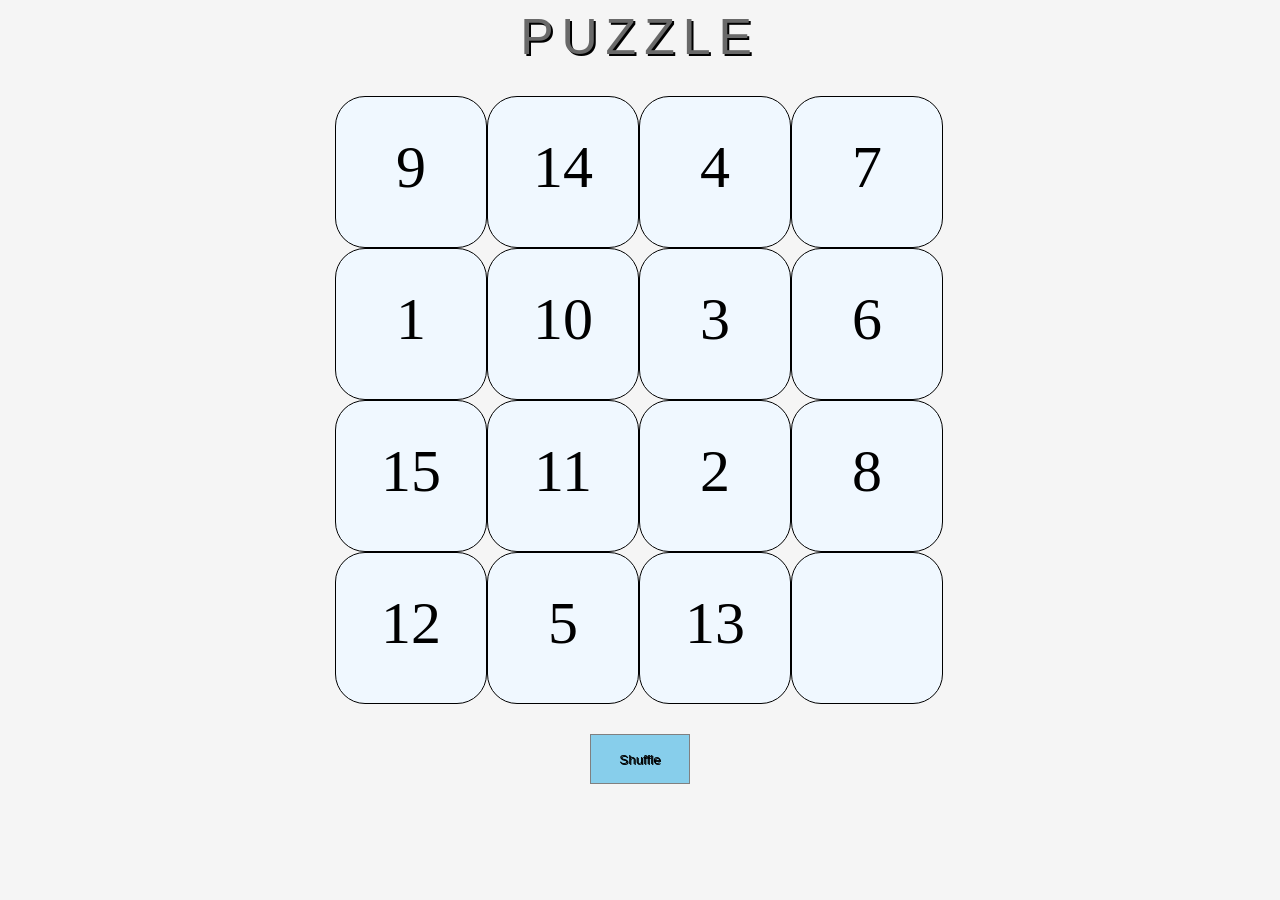
<file: Sliding puzzle/index.html>
<!DOCTYPE html>
<html lang="en">
<head>
  <meta charset="UTF-8">
  <meta http-equiv="X-UA-Compatible" content="IE=edge">
  <meta name="viewport" content="width=device-width, initial-scale=1.0">
  <title>Puzzle</title>
  <link rel="stylesheet" href="./css/css.css">
</head>
<body>
  <header id="header">PUZZLE</header>
  <div id="cells">

  </div>

  <div id="Shuffles"><button id="Shuffle">Shuffle</button></div>
  </div>
  <script src="./js/js.js"></script>
</body>
</html>
</file>
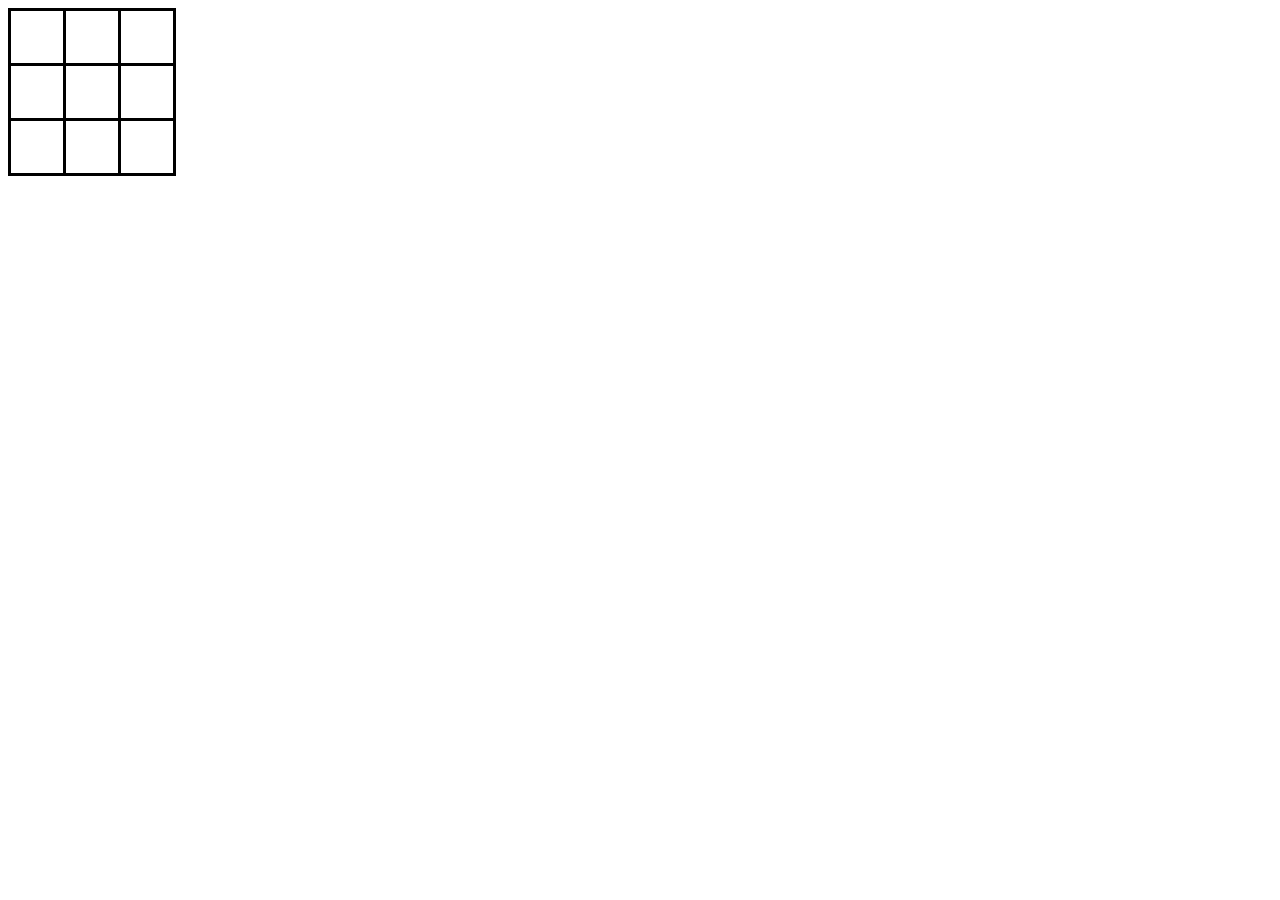
<file: TicTacToe/index.html>
<!DOCTYPE html>
<html lang="en">
<head>
    <meta charset="UTF-8">
    <style>
        td {
            border: solid black 3px;
            width: 50px;
            height: 50px;
            text-align: center;
        }

        table {
            border-collapse: collapse;                                      /*collapse 무너지다 <-> separate 분리되다*/
        }
    </style>
    <title>틱택토</title>
</head>


<body>

    <script>
        const cp_table = document.createElement('table');     //cp_table 만들기
        const cp_result = document.createElement('div');      //result 만들기

        let mark = 'O'                                        //시작 mark O
        let cnt = 0;                                          //무승부용 카운트

        // _td 위치를 기준으로, 승패를 판단한다.

        const checkWin = (_td)=> {
            let rowIndex = _td.parentNode.rowIndex;             // _td 입장에서, 부모노드가 tr이고, tr이 갖고있는 row 인덱스를 가져옴
            let colIndex = _td.cellIndex;                         // _td 입장에서, cell 인덱스를 가져옴
        
            //가로검사
            if (board[rowIndex][0].textContent === mark &&       // row인덱스 0번째 텍스트컨텐트가 현재 mark랑 똑같다. (가로)
                board[rowIndex][1].textContent === mark && 
                board[rowIndex][2].textContent === mark) {
                    return true;                                 // mark가 똑같으면 true(승리) 리턴
                }       
            //세로검사    
            if (board[colIndex][0].textContent === mark &&       // col인덱스 0번째 텍스트컨텐트가 현재 mark랑 똑같다. (세로)
                board[colIndex][1].textContent === mark && 
                board[colIndex][2].textContent === mark) {
                    return true;                                 // mark가 똑같으면 true(승리) 리턴
                }           
            //대각선검사, back-slash (\)
            if (board[0][0].textContent === mark &&             //0행 0열, 1행 1열, 2행 2열 mark를 가진사람이 승리
                board[1][1].textContent === mark &&
                board[2][2].textContent === mark) {
                    return true;
                }

            //대각선검사, slash (/)
            if (board[0][2].textContent === mark &&             //0행 2열, 1행 1열, 2행 0열 mark와 다 똑같다하면 승리
                board[1][1].textContent === mark &&
                board[2][0].textContent === mark) {
                    return true;
                }
            //승패가 안나면 false반환  
            return false;

        };

        const table_event_listener = (event)=> {               //테이블 전체에 리스너 건다.
            const which_td = event.target.closest('td')        //거기에서 가장 가까운 td를 찾아서
            if (which_td.textContent !== '') {                 //만약 which_td안에 텍스트컨텐트가 있는데, 빈칸이 아니면 리턴
                return;
            }
            which_td.textContent = mark;                        //O로 변경
            cnt = cnt+1;


            if (checkWin(which_td) === true) {                                   //승패결정을 함, 안됐으면 아래로 가서 O,X변경
                cp_result.textContent = mark+'가 이겼습니다.';
                cp_table.removeEventListener('click', table_event_listener);
                return;
            }                                     
            

            //모든 칸이 채워졌는가?
            //무승라고 출력, removeEventListenr
            if (cnt === 9) {
                cp_result.textContent = '무승부 입니다.';
                cp_table.removeEventListener('click', table_event_listener);
                return;
            }

            
            if (mark === 'O') {                            //mark가 O면, mark X로 변경, 그렇지않으면 mark O
                mark = 'X';
            }                                 
            else {
                mark = 'O';
            }
        };

        //td들을 저장하기 위한 별도의 2차원 배열
        const board = []



        for (let i = 0; i < 3; i++) {                            //cp_tr 생성
            const cp_tr = document.createElement('tr');      
            const t_row = []                                     //const row로 빈배열 만들기

            for (let j = 0; j <3; j++) {                         //cp_td 생성
                const cp_td = document.createElement('td');
                cp_tr.append(cp_td);                             //cp_tr에 cp_td붙혀넣기
                t_row.push(cp_td);                               //row에 갖다 넣기
            }
            board.push(t_row)
            cp_table.append(cp_tr);

        }

        document.body.append(cp_table);                       //body에 cp_table붙혀넣기
        document.body.append(cp_result);                      //body에 cp_result붙혀넣기


        cp_table.addEventListener('click', table_event_listener);   //클릭했을때 이벤트 발생




    </script>


    <!-- 수동방식
    <table>
        <tr>
            <td></td><td></td><td></td>
        </tr>
        <tr>
            <td></td><td></td><td></td>
        </tr>
        <tr>
            <td></td><td></td><td></td>
        </tr>
    </table>
    <div id='result'>결과표시</div>
    -->
</body>
</html>
</file>
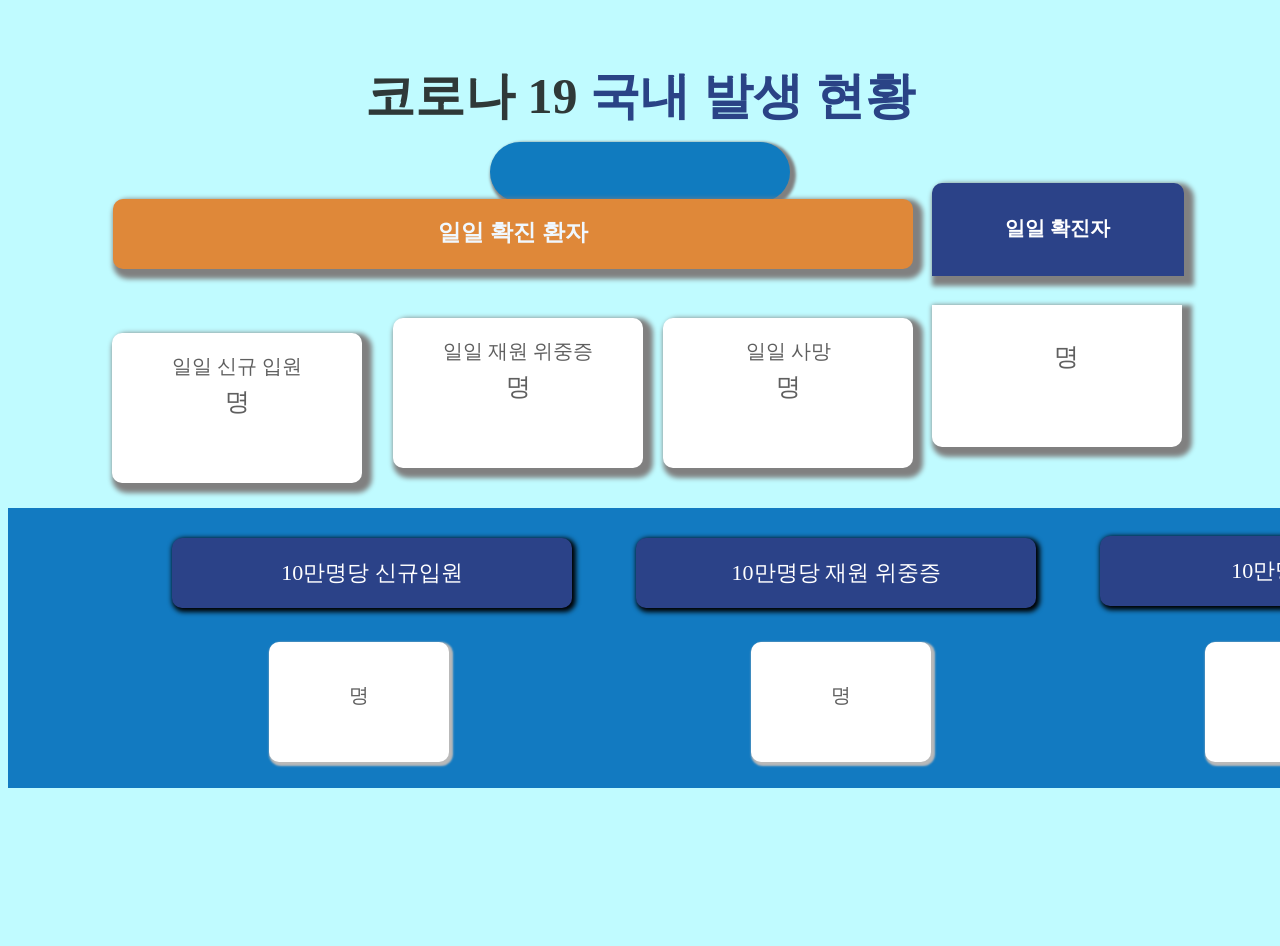
<file: bitcamp-corona/frontend/index.html>
<!DOCTYPE html>
<head>
  <meta charset="UTF-8">
  <meta http-equiv="X-UA-Compatible" content="IE=edge">
  <meta name="viewport" content="width=device-width, initial-scale=1.0">
  <link rel="stylesheet" href="../frontend/css/style.css">
  <title>코로나</title>
</head>
<body> 

<div class="div-wrap">
  <div class="title-wrap">
    <div class="title"><p><span>코로나 19</span> 국내 발생 현황</p></div>
    <div class="time"><p class="date"></p></div>
  </div>

  <div class="day-wrap">
    <div class="daytitle"><p>일일 확진 환자</p></div>
    <div class="daynew"><p>일일 신규 입원</p><span class="cnt_hospitalizations"></span><a>명</a></div>
    <div class="daydan"><p>일일 재원 위중증</p><span class="cnt_severe_symptoms"></span><a>명</a></div>
    <div class="daydie"><p>일일 사망</p><span class="cnt_deaths"></span><a>명</a></div>
    <div class="dayconfi"><p>일일 확진자</p></div>
    <div class="dayconficut"><span class="cnt_confirmations"></span><a>명</a></div>
  </div>

  <div class="ten-wrap">
    <div class="tenhos"><p>10만명당 신규입원</p></div>
    <div class="tendan"><p>10만명당 재원 위중증</p></div>
    <div class="tendie"><p>10만명당 사망</p></div>
    <div class="tenhoscut"><span class="rate_hospitalizations"></span><a>명</a></div>
    <div class="tendancut"><span class="rate_severe_symptoms"></span><a>명</a></div>
    <div class="tendiecut"><span class="rate_deaths"></span><a>명</a></div>
    </div>
  </div>

</div>

  


<script src="../frontend/js/script.js"></script>
</body>
</html>
</file>
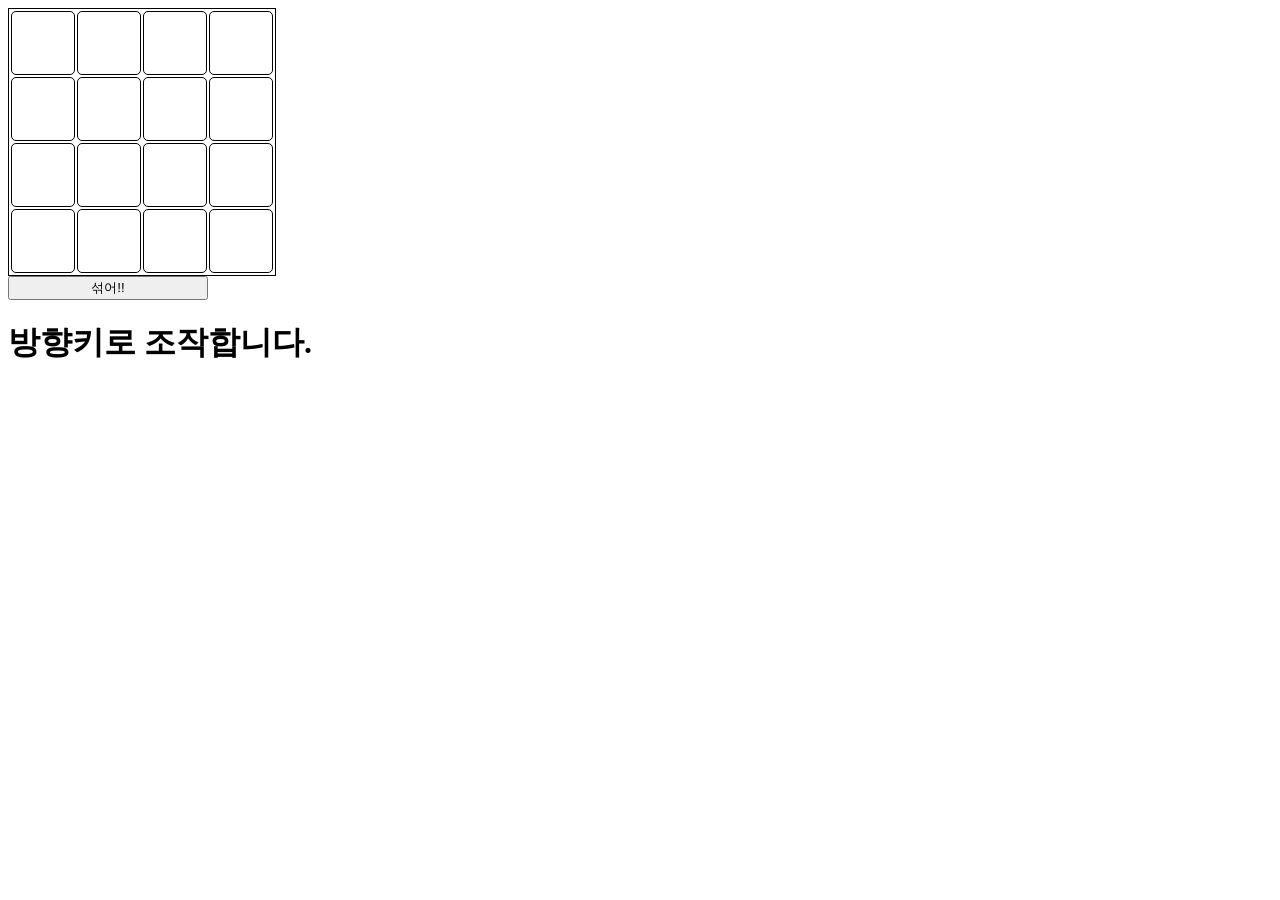
<file: Sliding puzzle/other/index.html>
<!DOCTYPE html>
<html lang="ko">
<head>
  <meta charset="UTF-8">
  <title>Sliding Puzzle</title>
  <style>
    .cell {                       /*4) 박스 스타일*/
      width: 60px;
      height: 60px;
      border: 1px solid black;
      border-radius: 5px;
      text-align: center;    
    }

    #btn1 {
      width: 200px;
    }
    

  </style>
</head>



<body>

  <div>
    <table id="field" style="border: 1px solid black"></table>  <!--1) 이름 표현-->
  </div>
  <button id="btn1">섞어!!</button>
  <h1>방향키로 조작합니다.</h1>
  

  <script>
    var size = 4;
    var fieldCells = createField();
    var values;
    var emptyX, emptyY;

    var LEFT = {dx: -1, dy: 0};    // 9) 가능한 이동에 대한 상수 정의.
    var RIGHT = {dx: 1, dy: 0};
    var UP = {dx: 0, dy: -1};
    var DOWN = {dx: 0, dy: 1};



    function createField() {                  //2) 테이블칸을 생성하기위해 HTMLelements 만들기
      var cells = [];
      var table = document.getElementById('field');
      for (var y = 0; y < size; y++) {                      //3) 행(row)과 열(column) 만들기
        var tr = document.createElement('tr');
        table.appendChild(tr);
        var rowCells = [];
        cells.push(rowCells);
        for (var x = 0; x < size; x++) {
          var td = document.createElement('td');
          td.setAttribute('class', 'cell');
          tr.appendChild(td);
          rowCells.push(td);
        }
      }
      return cells;
    }


    function createInitialValues() {   //5) 1에서 15까지 field 채우기
      emptyX = emptyY = size - 1;
      var v = [];
      var i = 1;
      for (var y = 0; y < size; y++) {
        var rowValues = [];
        v.push(rowValues);
        for (var x = 0; x < size; x++) {
          rowValues.push(i);
          i++
        }
      }
      v[emptyY][emptyX] = 0;
      return v;
    }


    function draw() {                     //7) field 그리기 - HTML로 값 출력.
      for (var y = 0; y < size; y++) {
        for (var x = 0; x < size; x++) {
          var v = values[y][x];
          var td = fieldCells[y][x];
          td.innerHTML = v == 0 ? '': String(v);
        }
      }
    }


    function makeMove(move) {            //8) 이동 - 빈 셀을 다른 셀과 교환.
      var newX = emptyX + move.dx, newY = emptyY + move.dy;
      if ((newX >= size) || (newX < 0) ||
          (newY >= size) || (newY < 0))
          {
            return false;
          }
          var c = values[newY][newX];
          values[newY][newX] = 0;
          values[emptyY][emptyX] = c;
          emptyX = newX;
          emptyY = newY;
          return true;
    }


    function shuffle() {               // 9) 랜덤함수로 field를 섞음.
      var options = [LEFT, RIGHT, UP, DOWN];
      var iterations = 100;              //섞는 횟수
      for (var i = 0; i < iterations; i++) {
        var move = options[Math.floor(Math.random() * options.length)];
        makeMove(move);
      }
    }


    function gameOver() {                  // 11) 게임이 끝났는지 확인 - 모든 셀에 올바른 값이 포함되어야함.
      var expectedValue = 1;
      for (var y = 0; y < size; y++) {
        for (var x = 0; x < size; x++) {
          if (values[y][x] == expectedValue) {
            expectedValue++;
          } else {
            if (x == size - 1 && y == size - 1 && values[y][x] == 0) {
              return true;
            }
            return false;
        }
      }
    }
    return true;
  }


    document.addEventListener('keydown', function(e) {   // 10) 키보드 누르는 이벤트.
      switch (e.keyCode) {                               // 10) 키보드입력코드를 넣어줌. 
        case 38: makeMove(UP); break;
        case 40: makeMove(DOWN); break;
        case 37: makeMove(LEFT); break;
        case 39: makeMove(RIGHT); break;
      }
      draw();
      if (gameOver()) {             //12) 이동 후 게임이 종료되었는지 확인
        setTimeout(function() {
          alert('Game over, you won!');
          init();
        }, 1000);
      }
    });


    function init() {                      // 6) 게임시작하기
      values = createInitialValues();
      shuffle();                           // 9)
      draw();
    }

    document.querySelector('#btn1').onclick = function() {init();}

  </script>

</body>
</html>
</file>
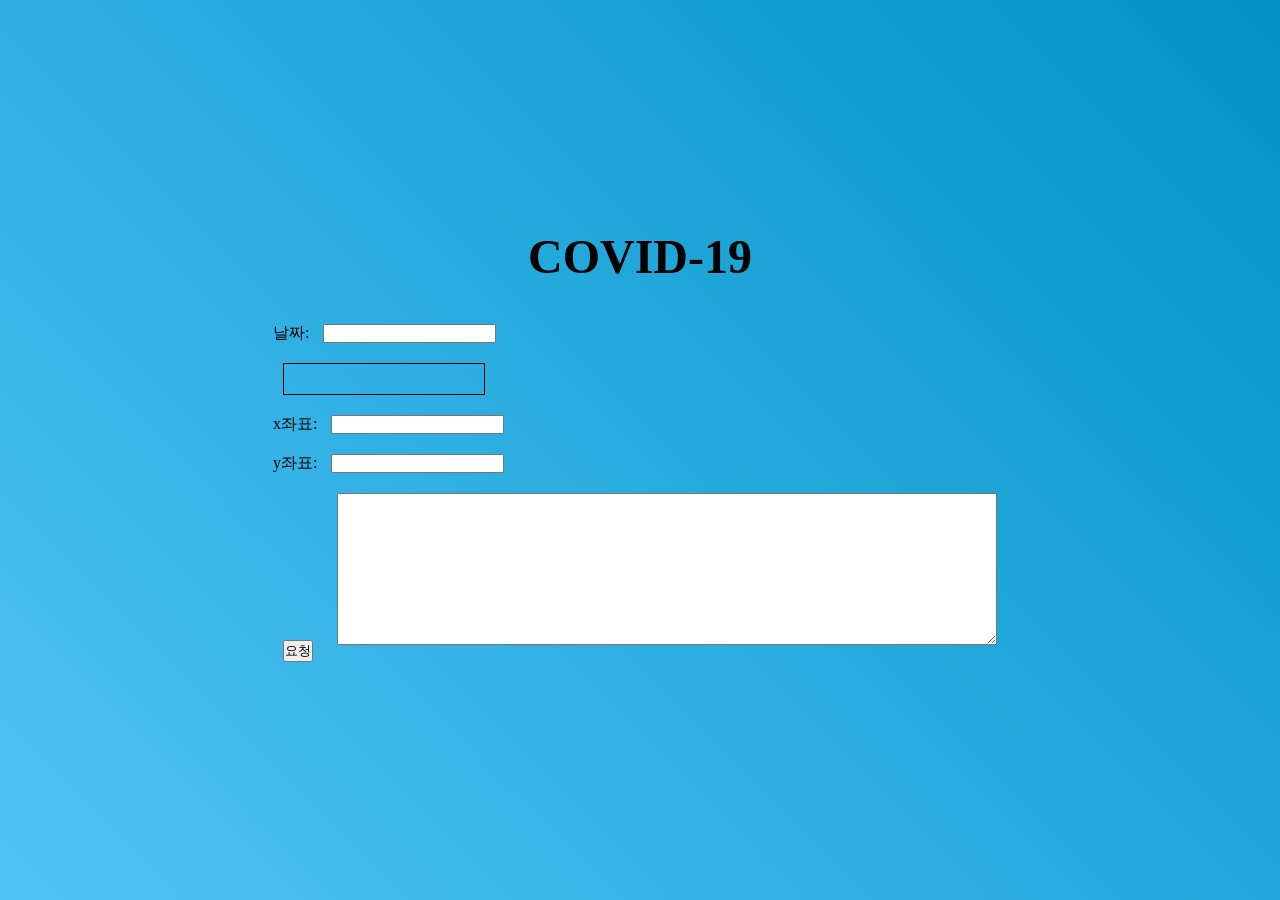
<file: weather_practice/frontend/index.html>
<!DOCTYPE html>
<html lang="en">
<head>
  <meta charset="UTF-8">
  <link rel="stylesheet" href="css/css.css">
  <title>날씨</title>
</head>
<body>
  <div class="container">
    <h1>COVID-19</h1>
    <div id="box1">
      <div id="now"></div>
      날짜: <input id="base_date" name="base_date"><br>
      <div id="suwon"></div>
      x좌표: <input id="nx" name="nx"><br>
      y좌표: <input id="ny" name="ny"><br>
      <button id="btn1">요청</button>
      <textarea id="ta" cols="80" rows="10"></textarea>
    </div>
  </div>





  <script>
    "use strict"
    
    var baseDate = document.querySelector("#base_date");
    var nx = document.querySelector("#nx");
    var ny = document.querySelector("#ny");
    var ta = document.querySelector("#ta");
    var suwon = document.querySelector('#suwon');

    var today = new Date();
    var year = today.getFullYear();
    var month = today.getMonth()+1;
    var day = today.getDate();

    console.log(year);
    console.log(month);
    console.log(day);

    var now = `${year}${month}${day}`;

    console.log(now);

    
    (function data () {
      var xhr = new XMLHttpRequest();
      xhr.open(
        "GET",
        "http://localhost:3000/proxy?base_date=" + now + "&nx=" + 61 + "&ny=" + 120,
        false);
        xhr.send();
        ta.value = xhr.responseText;
        var obj =  JSON.parse(xhr.responseText);
        console.log(obj);
        console.log(obj.response.body.items.item[3].obsrValue);

        var suwontmp = obj.response.body.items.item[3].obsrValue;
        suwon.innerHTML = "수원 온도 : " + suwontmp;
    })();
    </script>
</body>
</html>
</file>
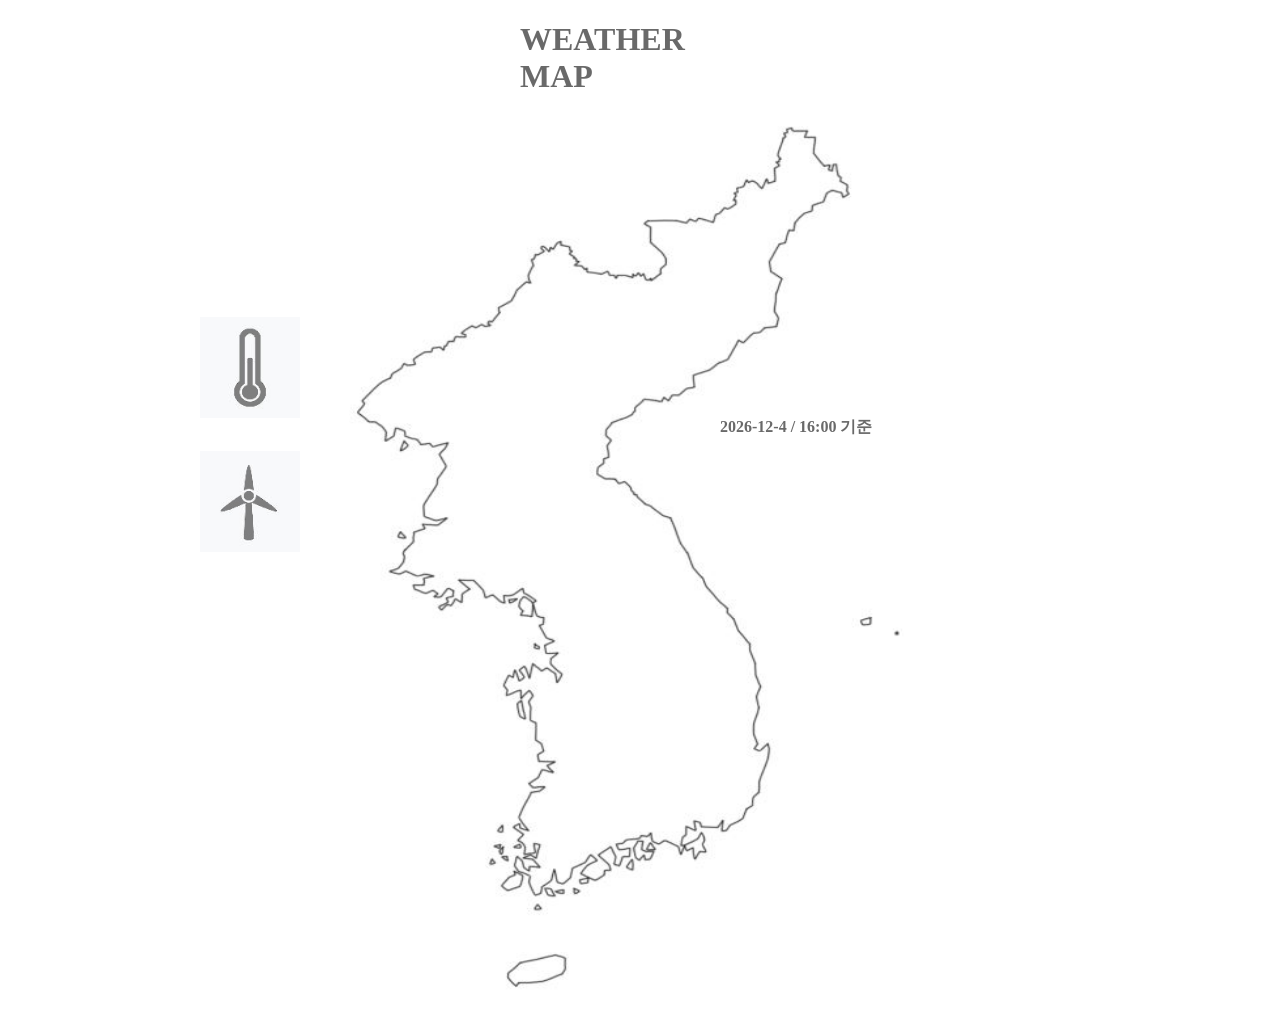
<file: weathermap/frontend/index.html>
<!DOCTYPE html>
<html>

<head>
  <meta charset="UTF-8">
  <title>WEATHER MAP</title>
  <link rel="stylesheet" href="./css/css.css">
</head>

<body>
  <div id="header">
    <h1>WEATHER MAP</h1>
  </div>
  <div id="main">
    <div id="daeicon" width="50px" height="50px"></div>
    <div id="dae"></div>
    <div id="daejeonwindicon" width="50px" height="50px"></div>
    <div id="daejeonwind"></div>

    <div id="guiiicon" width="50px" height="50px"></div>
    <div id="guii"></div>
    <div id="guiiwindicon" width="50px" height="50px"></div>
    <div id="guiiwind"></div>

    <div id="busanicon" width="50px" height="50px"></div>
    <div id="busan"></div>
    <div id="busanwindicon" width="50px" height="50px"></div>
    <div id="busanwind"></div>

    <div id="gwangjuicon" width="50px" height="50px"></div>
    <div id="gwangju"></div>
    <div id="gwangjuwindicon" width="50px" height="50px"></div>
    <div id="gwangjuwind"></div>

    <div id="gangwonicon" width="50px" height="50px"></div>
    <div id="gangwon"></div>
    <div id="gangwonwindicon" width="50px" height="50px"></div>
    <div id="gangwonwind"></div>

    <div id="dokdoicon" width="50px" height="50px"></div>
    <div id="dokdo"></div>
    <div id="dokdowindicon" width="50px" height="50px"></div>
    <div id="dokdowind"></div>

    <div id="jejuicon" width="50px" height="50px"></div>
    <div id="jeju"></div>
    <div id="jejuwindicon" width="50px" height="50px"></div>
    <div id="jejuwind"></div>

    <div id="time"></div>

    <aside>
      <div id="temp">
      <img src="image/temp.JPG" id="tempblack" width="100px" height="100px">  
      <img src="image/tempgray.jpg" id="tempgray" width="100px" height="100px">  
      </div>
      <div id="wind">
      <img src="image/wind.JPG" id="windblack" width="100px" height="100px">
      <img src="image/windgray.jpg" id="windgray" width="100px" height="100px">
      </div>
    </aside>
    <img src="image/map.jpg" width="1000px" height="900px">
  </div>

  <script src="./js/js.js"></script>
</body>

</html>
</file>
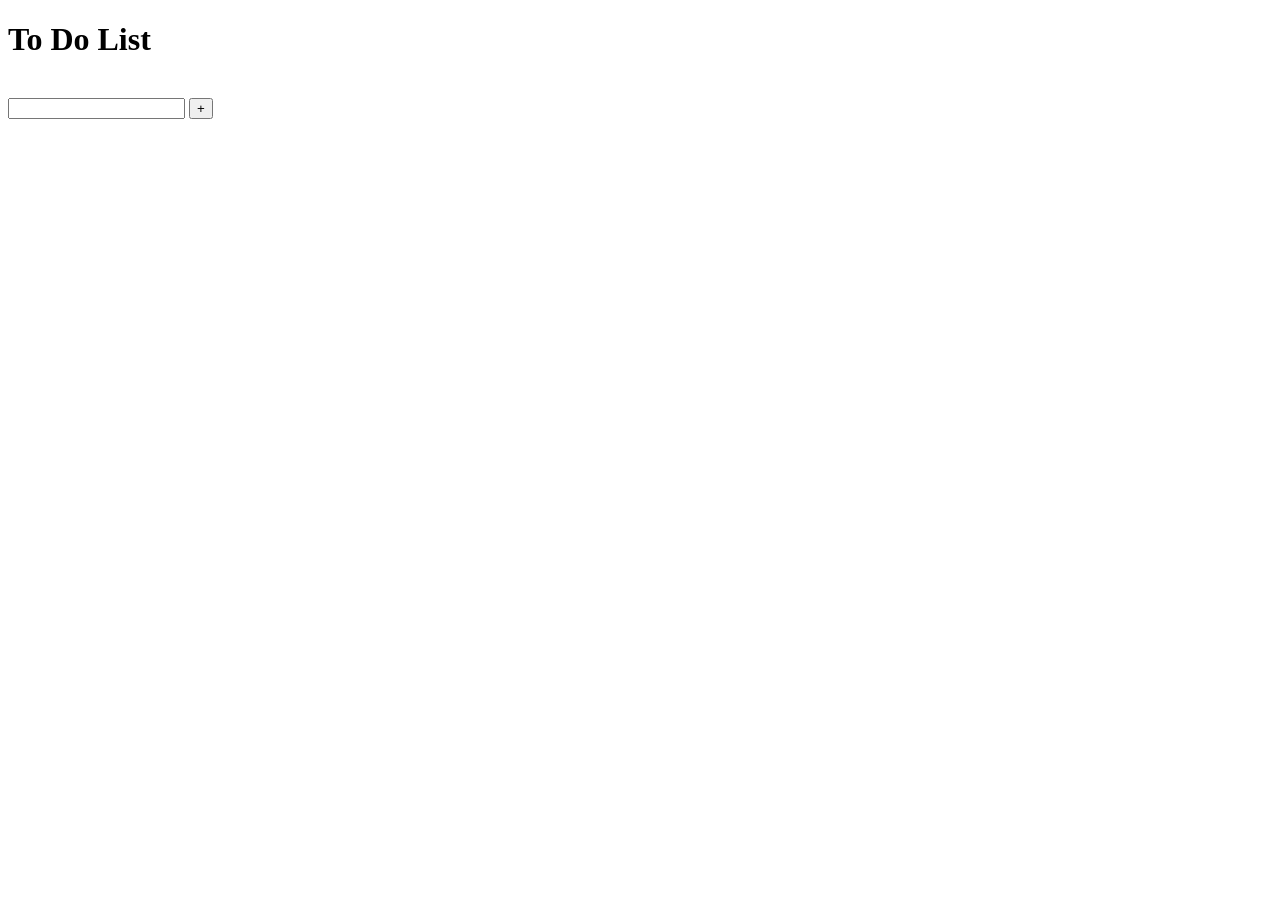
<file: ToDoList/todo.html>
<!DOCTYPE html>
<html lang="en">
<head>
  <meta charset="UTF-8">
  <meta http-equiv="X-UA-Compatible" content="IE=edge">
  <meta name="viewport" content="width=device-width, initial-scale=1.0">
  <title>To Do List</title>
</head>

<body>
  <h1>To Do List</h1>
  <span></span><br>
  <input id="todo">
  <button id="add-button">+</button>
  <div id="todo-list"></div>

  <script src="./js/todo.js"></script>
</body>
</html>
</file>
<file: Sliding puzzle/css/css.css>
html {
  background-color: whitesmoke;
}

#header {
  font-size: 50px;
  text-align: center;
  letter-spacing: 8px;
  font-family: Verdana, Geneva, Tahoma, sans-serif;
  text-shadow: 2px 2px 0 black;
  color: dimgrey;
}

#cells {
  width: 610px;
  height: 608px;
  position: relative;
  margin: 30px auto;
}

#cells > .div {
  width: 150px;
  height: 150px;
  border: 1px solid black;
  cursor: pointer;
  float: left;
  border-radius: 0.5em;
  background-color: aliceblue;
  font-size: 60px;
  line-height: 140px;
  text-align: center;
}

#cells > .div:active {
  background-color:aquamarine;
}

.selected {
  color: aliceblue;
  border: none;
}

#Shuffles {
  margin: 10px auto;
  width: 100px;
}

div > button{
  width: 100px;
  height: 50px;
  background-color:skyblue;
  border: 1px solid gray;
  cursor: pointer;
  font-family: Verdana, Geneva, Tahoma, sans-serif;
  text-shadow: 1px 1px 0 black;
  color: black;
}

button:active {
  background-color:paleturquoise;
  color: paleturquoise;
}
</file>
<file: bitcamp-corona/frontend/css/style.css>
body{
  background-color: #c0fbff;
}
div{
  border : 0px solid ;
}
.div-wrap{
  width:100%;
  min-height: 930px;
  text-align: center;
}
.title-wrap{
  position:relative;
  display:inline-block;
  width:700px;
  height:200px;
  top:20px;
}
.title{
  position:relative;
  display:inline-block;
  width:700px;
  height:100px;
  top:10px;
}
.title > p{
  position:relative;
  display:inline-block;
  font-size: 50px;
  font-weight:bold;
  color:#2a4386;
  bottom:25px;
}
.title > p > span{
  position:relative;
  display:inline-block;
  font-size: 50px;
  font-weight:bold;
  color:#2f3938;
}
.time{
  position:relative;
  display:inline-block;
  width:300px;
  height:60px;
  top:10px;
  border-radius: 30px;
  background-color: #107bbf;
  box-shadow: 3px 3px 3px 3px gray;
}
.time > p{
  position:relative;
  display:inline-block;
  color:aliceblue;
  font-weight: bold;
  font-size: 20px;
  bottom:5px;
}
.day-wrap{
  position:relative;
  display:inline-block;
  width:1100px;
  height:280px;
  top:40px;
}
.daytitle{
  position:relative;
  display:inline-block;
  width:800px;
  height:70px;
  bottom:95px;
  border-radius: 10px;
  background-color: #df8839;
  box-shadow: 5px 5px 5px 5px gray;
}
.daytitle > p{
  position:relative;
  display:inline-block;
  font-size: 23px;
  font-weight: bold;
  color:aliceblue;
  bottom:5px;
}
.daynew{
  position:relative;
  display:inline-block;
  width:250px;
  height:150px;
  top:85px;
  right:805px;
  border-radius: 10px;
  background-color: white;
  box-shadow: 5px 5px 5px 5px gray;
}
.daynew > p{
  color:#5f5f5f;
  font-size: 20px;
  font-weight: 550;
}
.daynew > span{
  position:relative;
  display:inline-block;
  color:#cf4e0a;
  font-size: 70px;
  font-weight: bold;
  bottom:15px;
}
.daynew >a {
  position:relative;
  display:inline-block;
  color:#5f5f5f;
  font-size: 25px;
  bottom:15px;
}
.daydan{
    position:relative;
    display:inline-block;
    width:250px;
    height:150px;
    bottom:80px;
    left:260px;
    border-radius: 10px;
    background-color: white;
    box-shadow: 5px 5px 5px 5px gray;
}
.daydan > p{
  color:#5f5f5f;
  font-size: 20px;
  font-weight: 550;
  
}
.daydan > span{
  position:relative;
  display:inline-block;
  color:#cf4e0a;
  font-size: 70px;
  font-weight: bold;
  bottom:17px;
}
.daydan > a {
  position:relative;
  display:inline-block;
  color:#5f5f5f;
  font-size: 25px;
  bottom:15px;
}
.daydie{
  position:relative;
  display:inline-block;
  width:250px;
  height:150px;
  bottom:80px;
  left:276px;
  border-radius: 10px;
  background-color: white;
  box-shadow: 5px 5px 5px 5px gray;
}
.daydie > p{
  color:#5f5f5f;
  font-size: 20px;
  font-weight: 550;

}
.daydie > span{
  position:relative;
  display:inline-block;
  color:#cf4e0a;
  font-size: 70px;
  font-weight: bold;
  bottom:17px;
}
.daydie > a {
  position:relative;
  display:inline-block;
  color:#5f5f5f;
  font-size: 25px;
  bottom:15px;
}

.dayconfi{
  position:relative;
  display:inline-block;
  width:252px;
  height:93px;
  left:290.5px;
  bottom:267px;
  border-bottom-left-radius: 0px;
  border-bottom-right-radius: 0px;
  border-top-left-radius: 10px;
  border-top-right-radius: 10px;
  background-color: #2b4288;
  box-shadow: 5px 5px 5px 5px gray;
}
.dayconfi >p{
  position:relative;
  display:inline-block;
  color:white;
  font-weight: bold;
  font-size: 20px;
  top:12px;

}
.dayconficut{
  position:relative;
  display:inline-block;
  width:250px;
  height:142px;
  bottom:160px;
  left:34.5px;
  border-bottom-left-radius: 10px;
  border-bottom-right-radius: 10px;
  border-top-left-radius: 0px;
  border-top-right-radius: 0px;
  background-color: white;
  box-shadow: 5px 5px 5px 5px gray;
}
.dayconficut > span{
  position:relative;
  display:inline-block;
  color:#cf4e0a;
  font-size: 50px;
  font-weight: bold;
  top:35px;
  left:10px;

}
.dayconficut > a {
  position:relative;
  display:inline-block;
  color:#5f5f5f;
  font-size: 25px;
  top:35px;
  left:10px;
}
.ten-wrap{
  position:relative;
  display:inline-block;
  width:1670px;
  height:280px;
  top:20px;
  background-color: #127ac1;
}

.tenhos{
  position:relative;
  display:inline-block;
  width:400px;
  height:70px; 
  margin:30px;
  left:85px;
  border-radius: 10px;
  background-color: #2b4288;
  box-shadow: 2px 2px 5px 2px black;
}
.tenhos > p{ 
  position:relative;
  display:inline-block;
  color:white;
  font-size: 22px;
  bottom:2px;

}
.tendan{
  position:relative;
  display:inline-block;
  width:400px;
  height:70px;
  left:85px; 
  margin:30px;
  border-radius: 10px;
  background-color: #2b4288;
  box-shadow: 2px 2px 5px 2px black;
}
.tendan > p{ 
  position:relative;
  display:inline-block;
  color:white;
  font-size: 22px;
  bottom:2px;
}
.tendie{
  position:relative;
  display:inline-block;
  width:400px;
  height:70px; 
  margin:30px;
  left:85px;
  bottom:2px;
  border-radius: 10px;
  background-color: #2b4288;
  box-shadow: 2px 2px 5px 2px black;
}
.tendie > p{ 
  position:relative;
  display:inline-block;
  color:white;
  font-size: 22px;
  bottom:2px;
}
.tenhoscut{
  position:relative;
  display:inline-block;
  width:180px;
  height:120px;
  border-radius: 10px;
  top:80px;
  right:1180px;
  background-color: white;
  box-shadow: 2px 2px 2px 2px rgb(185, 185, 185);
}
.tenhoscut> span{
  position:relative;
  display:inline-block;
  color:#7593d9;
  font-size: 35px;
  font-weight: bold;
  top:40px;
}
.tenhoscut > a {
  position:relative;
  display:inline-block;
  color:#5f5f5f;
  font-size: 20px;
  top:40px;
}
.tendancut{
  position:relative;
  display:inline-block;
  width:180px;
  height:120px;
  left:90px;
  bottom:40px;
  border-radius: 10px;
  background-color: white;
  box-shadow: 2px 2px 2px 2px rgb(185, 185, 185);
}
.tendancut> span{
  position:relative;
  display:inline-block;
  color:#7593d9;
  font-size: 35px;
  font-weight: bold;
  top:40px;
}
.tendancut > a {
  position:relative;
  display:inline-block;
  color:#5f5f5f;
  font-size: 20px;
  top:40px;
}
.tendiecut{
  position:relative;
  display:inline-block;
  width:180px;
  height:120px;
  left:360px;
  bottom:40px;
  border-radius: 10px;
  background-color: white;
  box-shadow: 2px 2px 2px 2px rgb(185, 185, 185);
}
.tendiecut> span{
  position:relative;
  display:inline-block;
  color:#7593d9;
  font-size: 35px;
  font-weight: bold;
  top:40px;
}
.tendiecut > a {
  position:relative;
  display:inline-block;
  color:#5f5f5f;
  font-size: 20px;
  top:38px;
}
</file>
<file: weather_practice/frontend/css/css.css>
* {
  padding: 0;
  margin: 0;
}

body {
  background: linear-gradient(45deg, #4fc3f7, #0093c4 );
}

.container {
  width: 100%;
  height: 100vh;
  display: flex;
  flex-direction: column;
  justify-content: center;
  align-items: center;
}

.container * {
  margin: 10px;
  /* color: #fce4ec; */
}

.container h1 {
  font-size: 3em;
}
.weatherInfo {
  font-size: 1.5em;
}

#suwon {
  border: 1px solid black;
  width: 200px;
  height: 30px;
}
</file>
<file: weathermap/frontend/css/css.css>
#header {
  margin: 0px auto;
  width: 240px;
  color: dimgray;
  animation:fadeIn 1s;
}

#header:hover {
  color: black;
  cursor: pointer;
}

#main { 
  width: 1000px;
  margin: 10px auto;
  position: relative;
  animation:fadeIn 1s;
}

#dae {
  color: black;
  font-weight: bold;
  text-align: center;
  width: 60px;
  height: 60px;
  margin-left: 455px;
  position: absolute;
  margin-top: 565px;
}

#daeicon {
  position: absolute;
  margin-left: 460px;
  margin-top: 525px;
  width: 50px;
  height: 50px;
}

#guii {
  color: black;
  font-weight: bold;
  text-align: center;
  width: 60px;
  height: 60px;
  margin-left: 410px;
  position: absolute;
  margin-top: 480px;
}

#guiiicon {
  position: absolute;
  margin-left: 415px;
  margin-top: 440px;
  width: 50px;
  height: 50px;
}

aside { 
  width: 100px;
  height: 300px;
  position: absolute;
  margin-top: 200px;
  margin-left: 60px;
}

#wind {
  margin-top: 30px;
}

#wind:hover {
  cursor: pointer;
}

#temp:hover {
  cursor: pointer;
}

#windblack {
  position: relative;
}

#windgray {
  position: absolute;
  top: 135px;
  left: 0px;
}

#tempblack {
  position: relative;
}

#tempgray {
  position: absolute;
  top: 1px;
  left: 0px;
}

#windgray:hover {
  display: none;
}

#tempgray:hover {
  display: none;
}

#guiiwind {
  color: black;
  font-weight: bold;
  text-align: center;
  width: 60px;
  height: 60px;
  margin-left: 410px;
  position: absolute;
  margin-top: 480px;
  display: none;
}

#guiiwindicon {
  position: absolute;
  margin-left: 415px;
  margin-top: 440px;
  width: 50px;
  height: 50px;
  display: none;
}

#daejeonwind {
  color: black;
  font-weight: bold;
  text-align: center;
  width: 60px;
  height: 60px;
  margin-left: 455px;
  position: absolute;
  margin-top: 565px;
  display: none;
}

#daejeonwindicon {
  position: absolute;
  margin-left: 460px;
  margin-top: 525px;
  width: 50px;
  height: 50px;
  display: none;
}

#busan {
  color: black;
  font-weight: bold;
  text-align: center;
  width: 60px;
  height: 60px;
  margin-left: 550px;
  position: absolute;
  margin-top: 670px;
}

#busanicon {
  position: absolute;
  margin-left: 555px;
  margin-top: 630px;
  width: 50px;
  height: 50px;
}

#busanwind {
  color: black;
  font-weight: bold;
  text-align: center;
  width: 60px;
  height: 60px;
  margin-left: 550px;
  position: absolute;
  margin-top: 670px;
  display: none;
}

#busanwindicon {
  position: absolute;
  margin-left: 555px;
  margin-top: 630px;
  width: 50px;
  height: 50px;
  display: none;
}

#gwangju {
  color: black;
  font-weight: bold;
  text-align: center;
  width: 60px;
  height: 60px;
  margin-left: 405px;
  position: absolute;
  margin-top: 710px;
}

#gwangjuicon {
  position: absolute;
  margin-left: 410px;
  margin-top: 670px;
  width: 50px;
  height: 50px;
}

#gwangjuwind {
  color: black;
  font-weight: bold;
  text-align: center;
  width: 60px;
  height: 60px;
  margin-left: 405px;
  position: absolute;
  margin-top: 710px;
  display: none;
}

#gwangjuwindicon {
  position: absolute;
  margin-left: 410px;
  margin-top: 670px;
  width: 50px;
  height: 50px;
  display: none;
}

#gangwon {
  color: black;
  font-weight: bold;
  text-align: center;
  width: 60px;
  height: 60px;
  margin-left: 480px;
  position: absolute;
  margin-top: 450px;
}

#gangwonicon {
  position: absolute;
  margin-left: 483px;
  margin-top: 410px;
  width: 50px;
  height: 50px;
}

#gangwonwind {
  color: black;
  font-weight: bold;
  text-align: center;
  width: 60px;
  height: 60px;
  margin-left: 480px;
  position: absolute;
  margin-top: 450px;
  display: none;
}

#gangwonwindicon {
  position: absolute;
  margin-left: 483px;
  margin-top: 410px;
  width: 50px;
  height: 50px;
  display: none;
}

#dokdo {
  color: black;
  font-weight: bold;
  text-align: center;
  width: 60px;
  height: 60px;
  margin-left: 725px;
  position: absolute;
  margin-top: 470px;
}

#dokdoicon {
  position: absolute;
  margin-left: 730px;
  margin-top: 430px;
  width: 50px;
  height: 50px;
}

#dokdowind {
  color: black;
  font-weight: bold;
  text-align: center;
  width: 60px;
  height: 60px;
  margin-left: 725px;
  position: absolute;
  margin-top: 470px;
  display: none;
}

#dokdowindicon {
  position: absolute;
  margin-left: 730px;
  margin-top: 430px;
  width: 50px;
  height: 50px;
  display: none;
}

#jeju {
  color: black;
  font-weight: bold;
  text-align: center;
  width: 60px;
  height: 60px;
  margin-left: 305px;
  position: absolute;
  margin-top: 845px;
}

#jejuicon {
  position: absolute;
  margin-left: 310px;
  margin-top: 805px;
  width: 50px;
  height: 50px;
}

#jejuwind {
  color: black;
  font-weight: bold;
  text-align: center;
  width: 60px;
  height: 60px;
  margin-left: 305px;
  position: absolute;
  margin-top: 845px;
  display: none;
}

#jejuwindicon {
  position: absolute;
  margin-left: 310px;
  margin-top: 805px;
  width: 50px;
  height: 50px;
  display: none;
}

#time {
  width: 300px;
  height: 30px;
  position: absolute;
  margin-top: 300px;
  margin-left: 580px;
  font-weight: bold;
  color: dimgrey;
}

#time:hover {
  color: black;
  cursor: pointer;
}

@keyframes fadeIn{
  0% {
  opacity: 0.1;
  transform: translate3d(0,0,0);
  }
  to {
  opacity: 1;
  transform: translateZ(0);
  }
}
</file>
